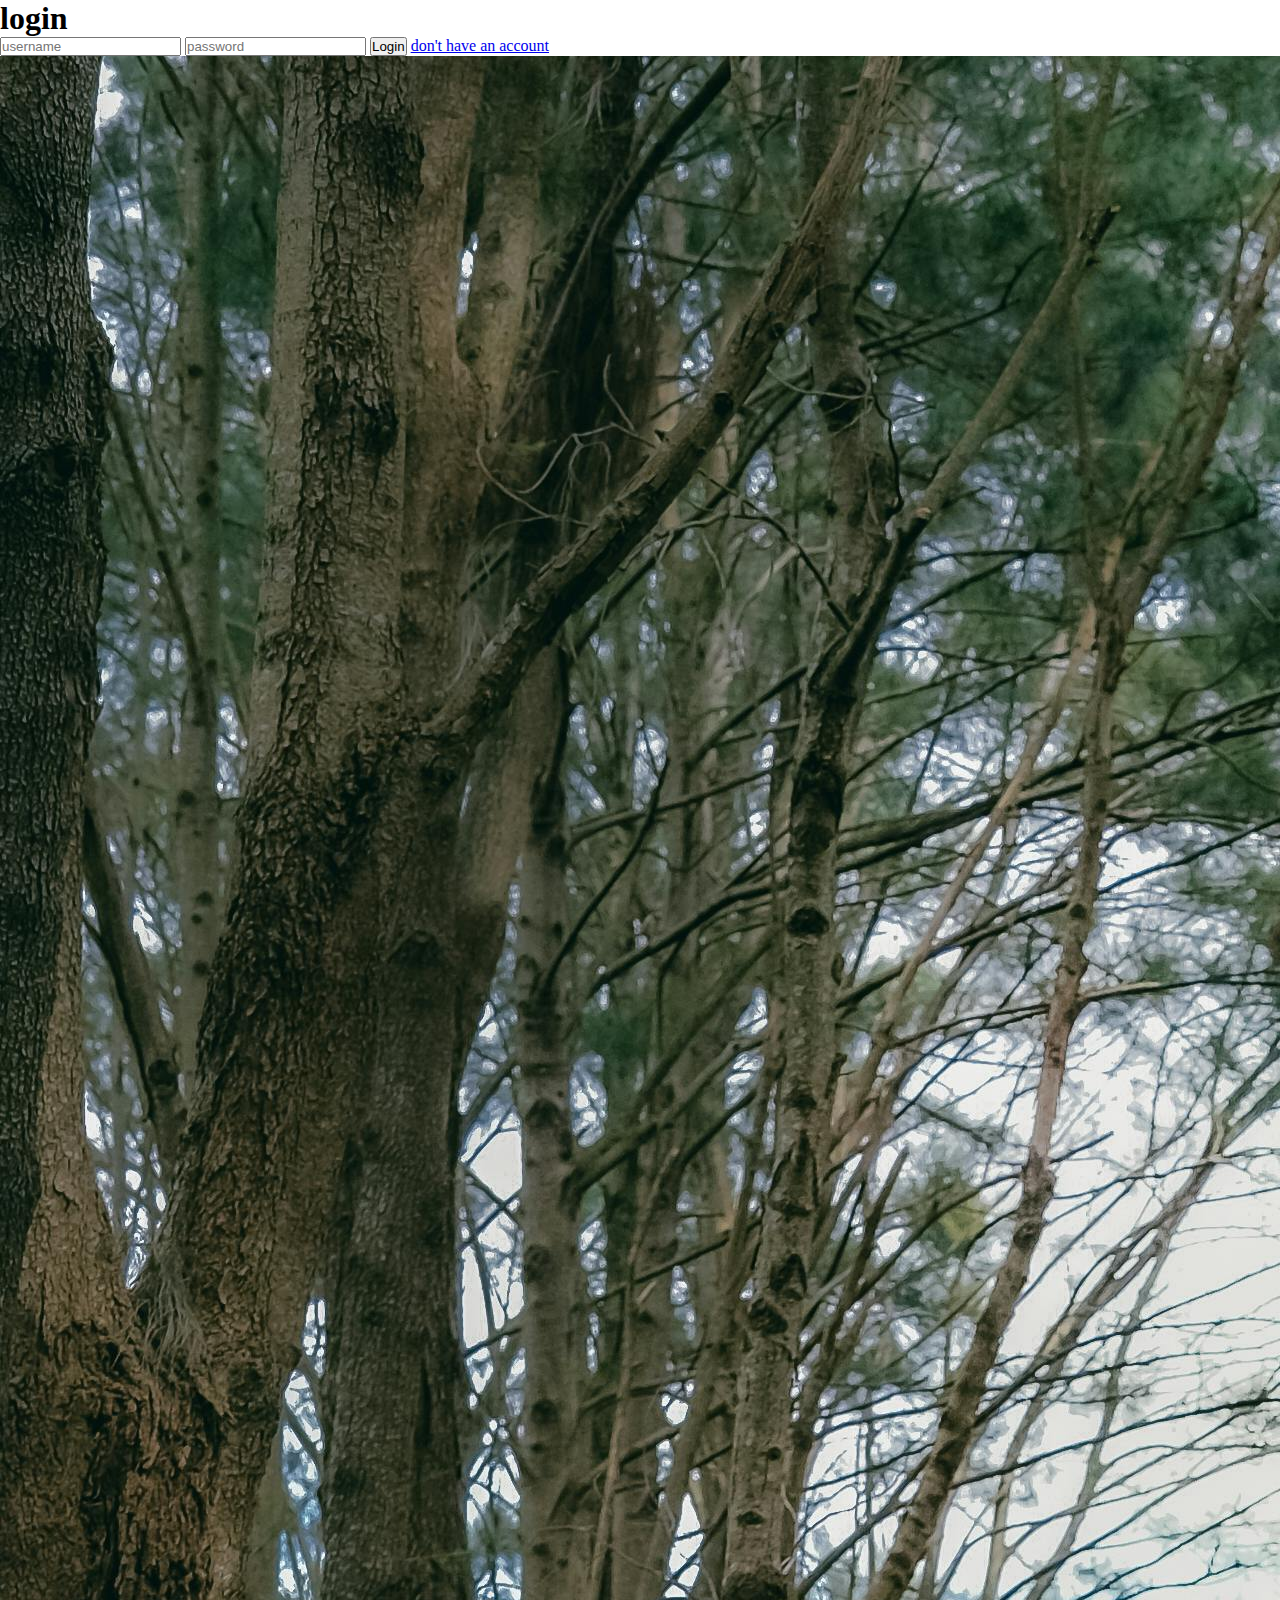
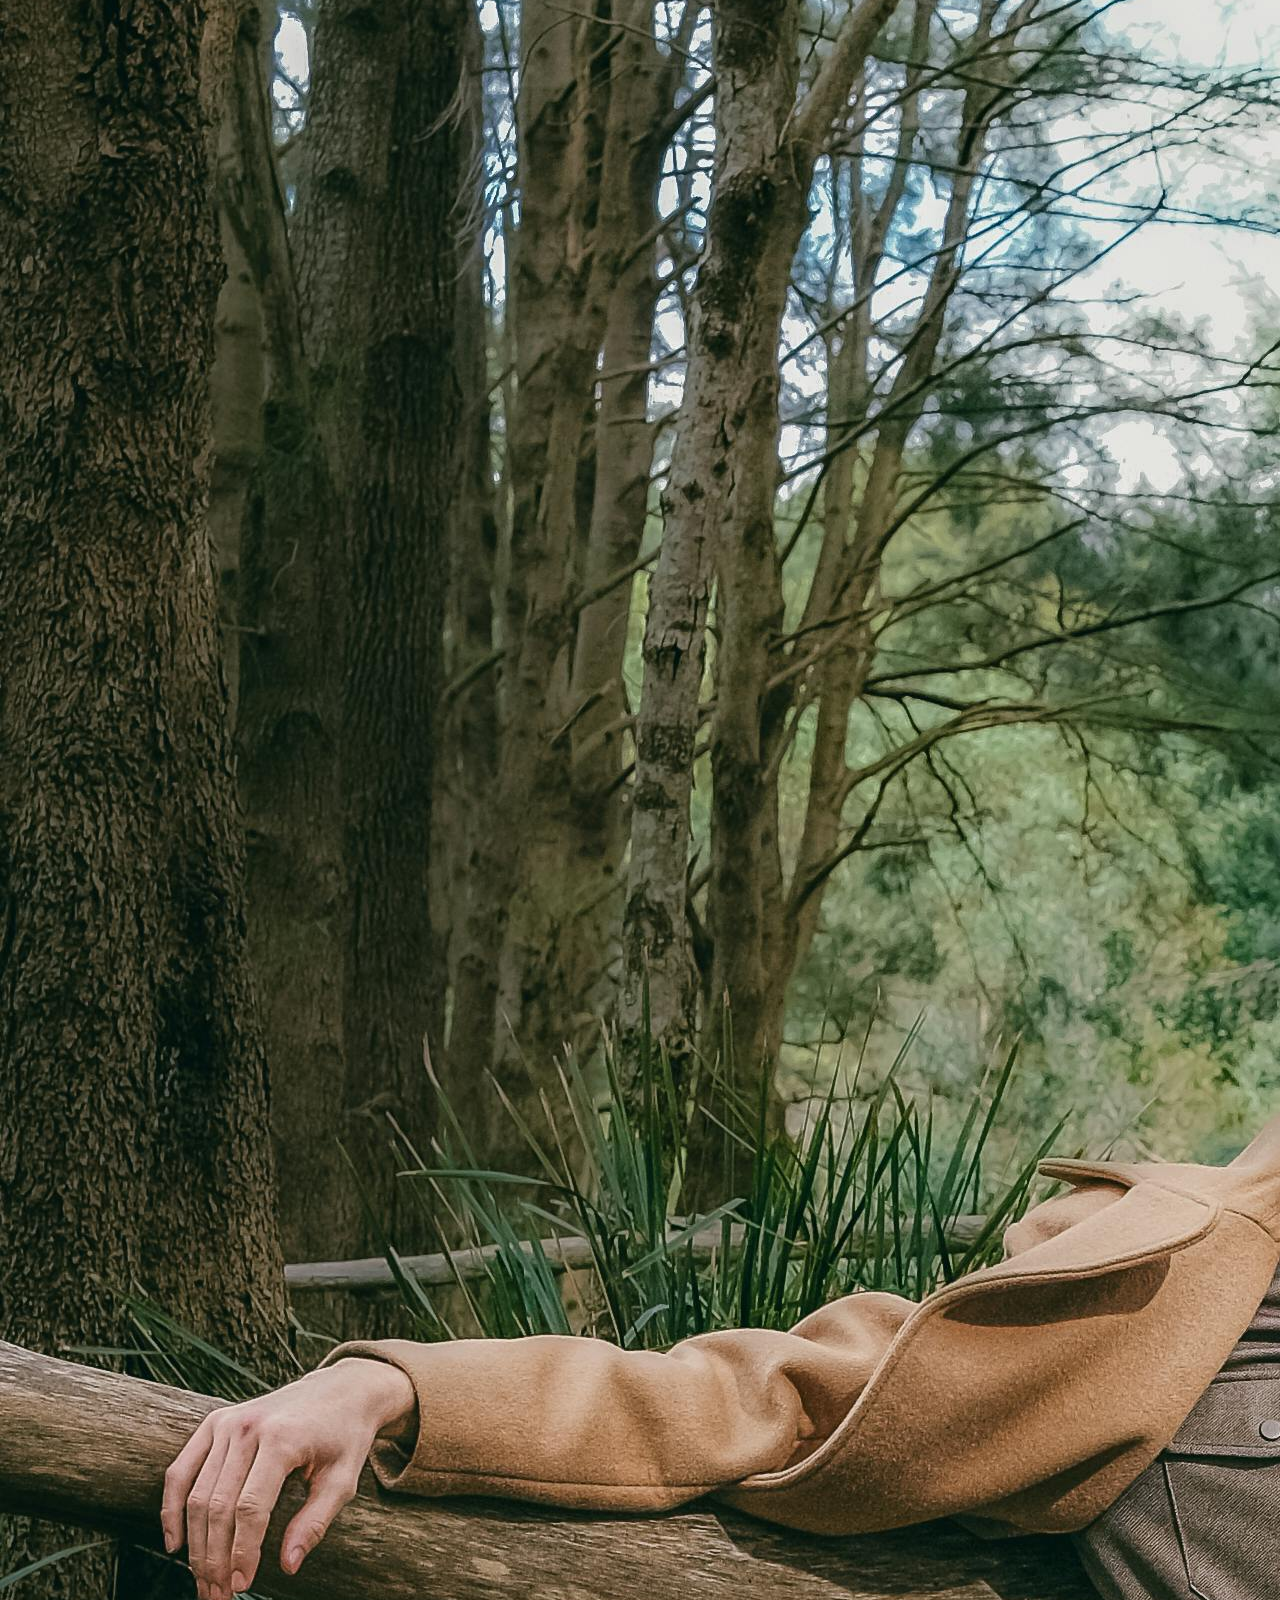
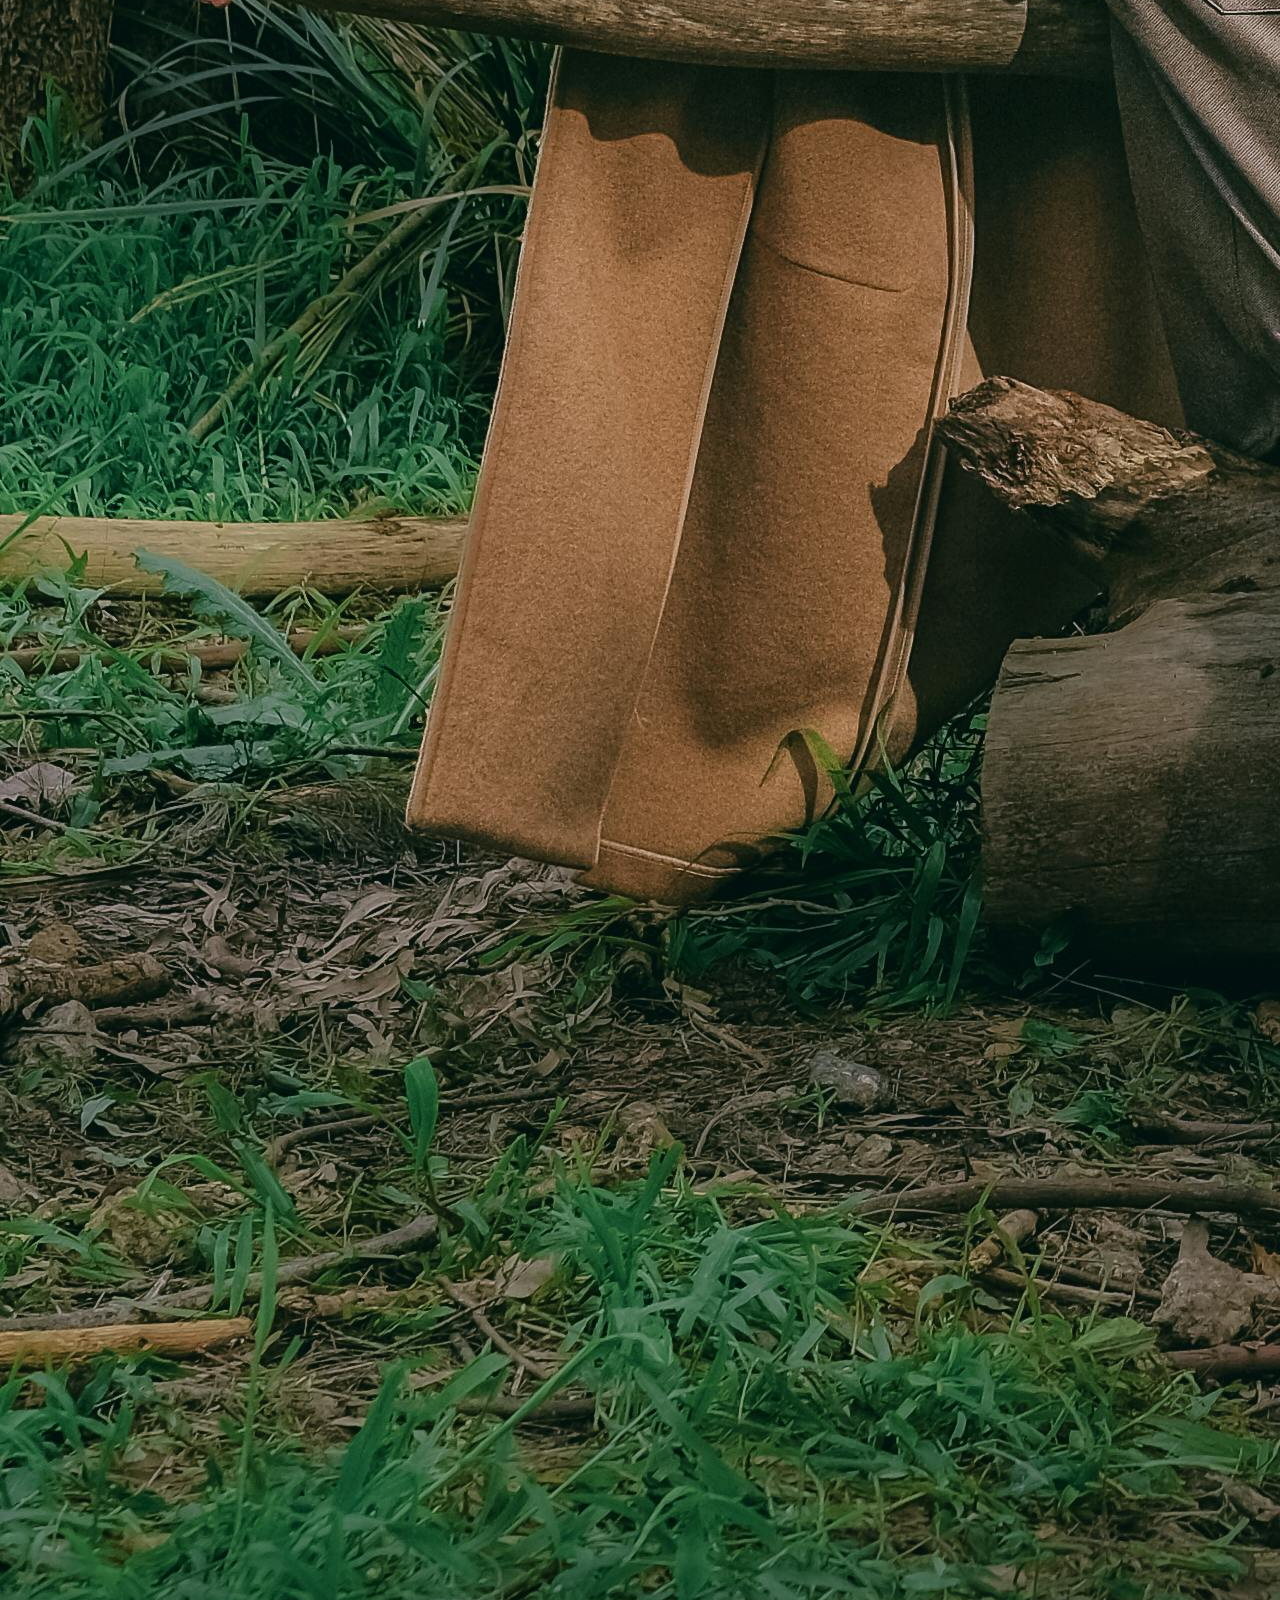
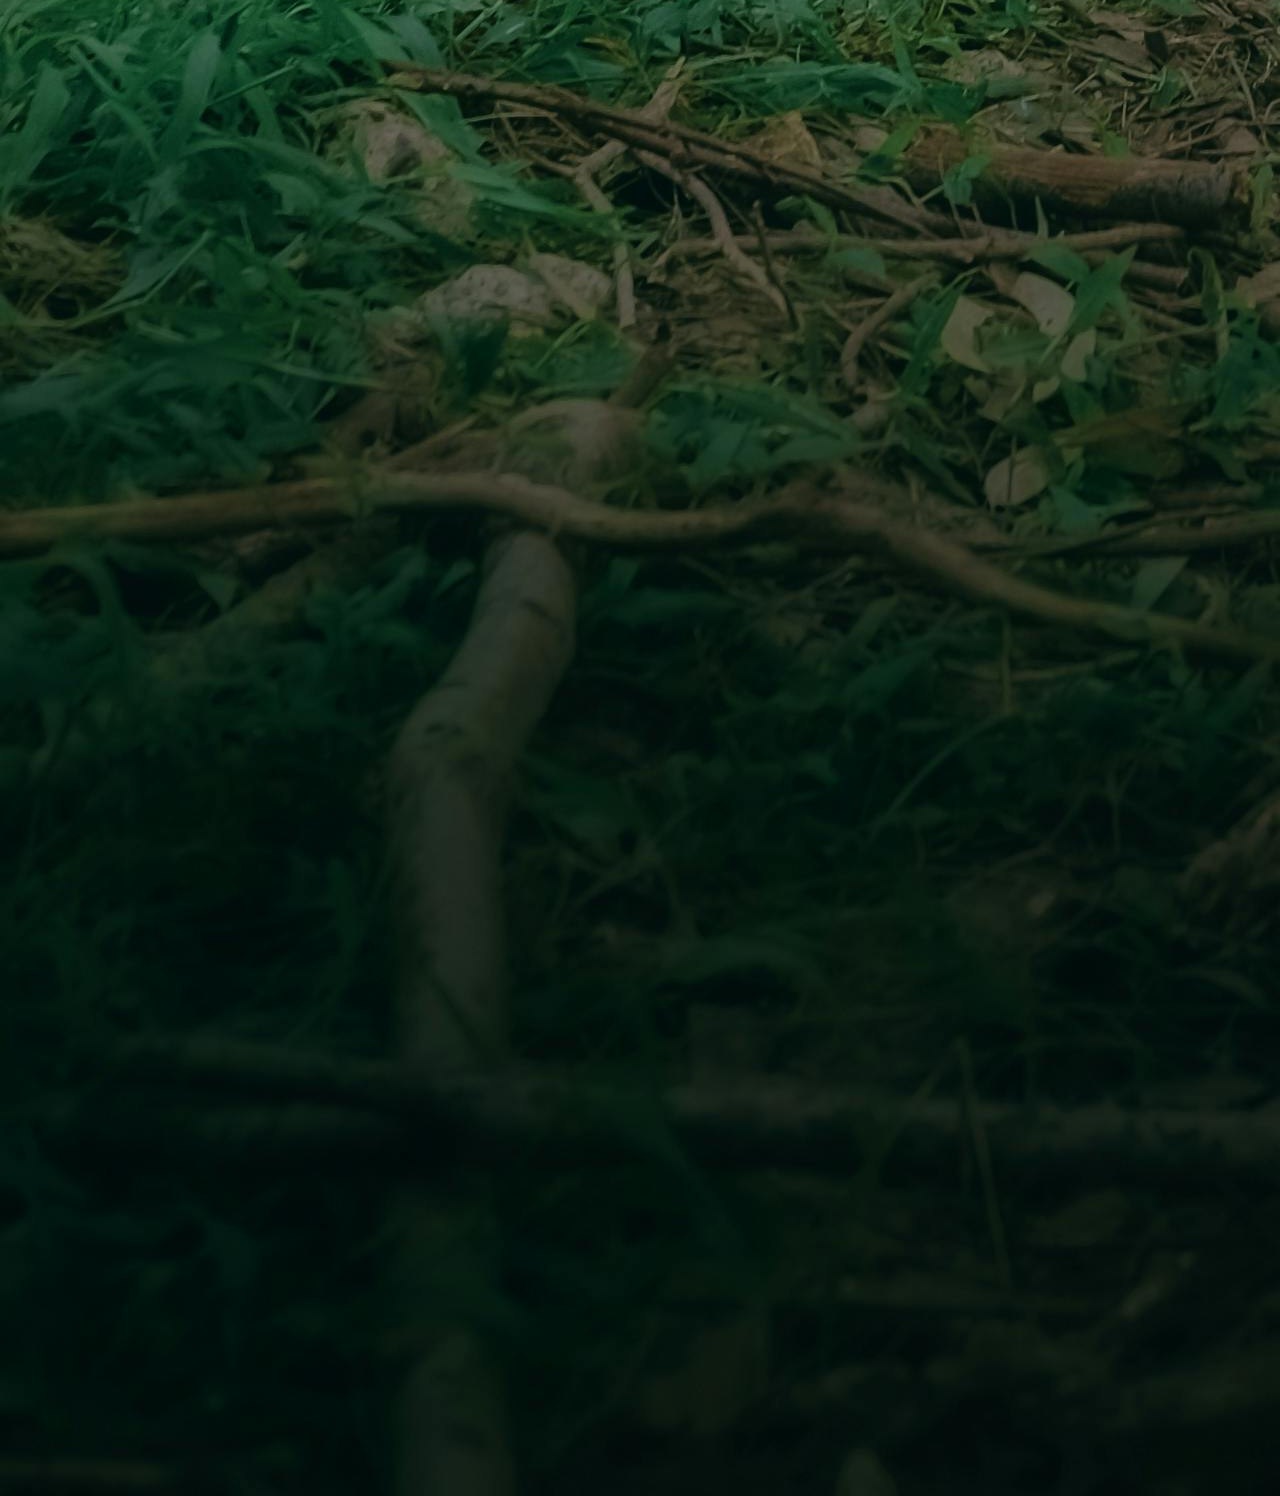
<file: index.html>
<html>
<head>
        <link rel="stylesheet" href="css/style.css">
        <link rel="stylesheet" href="css/all.css">
        <meta charset="utf-8">
        <title>login page</title>
</head>
<body>

<div class="l_parent">
    <h1>login</h1>
    <input type="text" class="input" placeholder="username" id="username">
    <input type="password" class="input" id="password" placeholder="password">
    <input type="submit" class="input" id="submit" value="Login">
    <a href="signin.html">don't have an account</a>
</div>

<div class="pic">
    <img src="image/image2.jpg" alt="image">
</div>

<script src="script/login.js"></script>
</body>
</html>
</file>
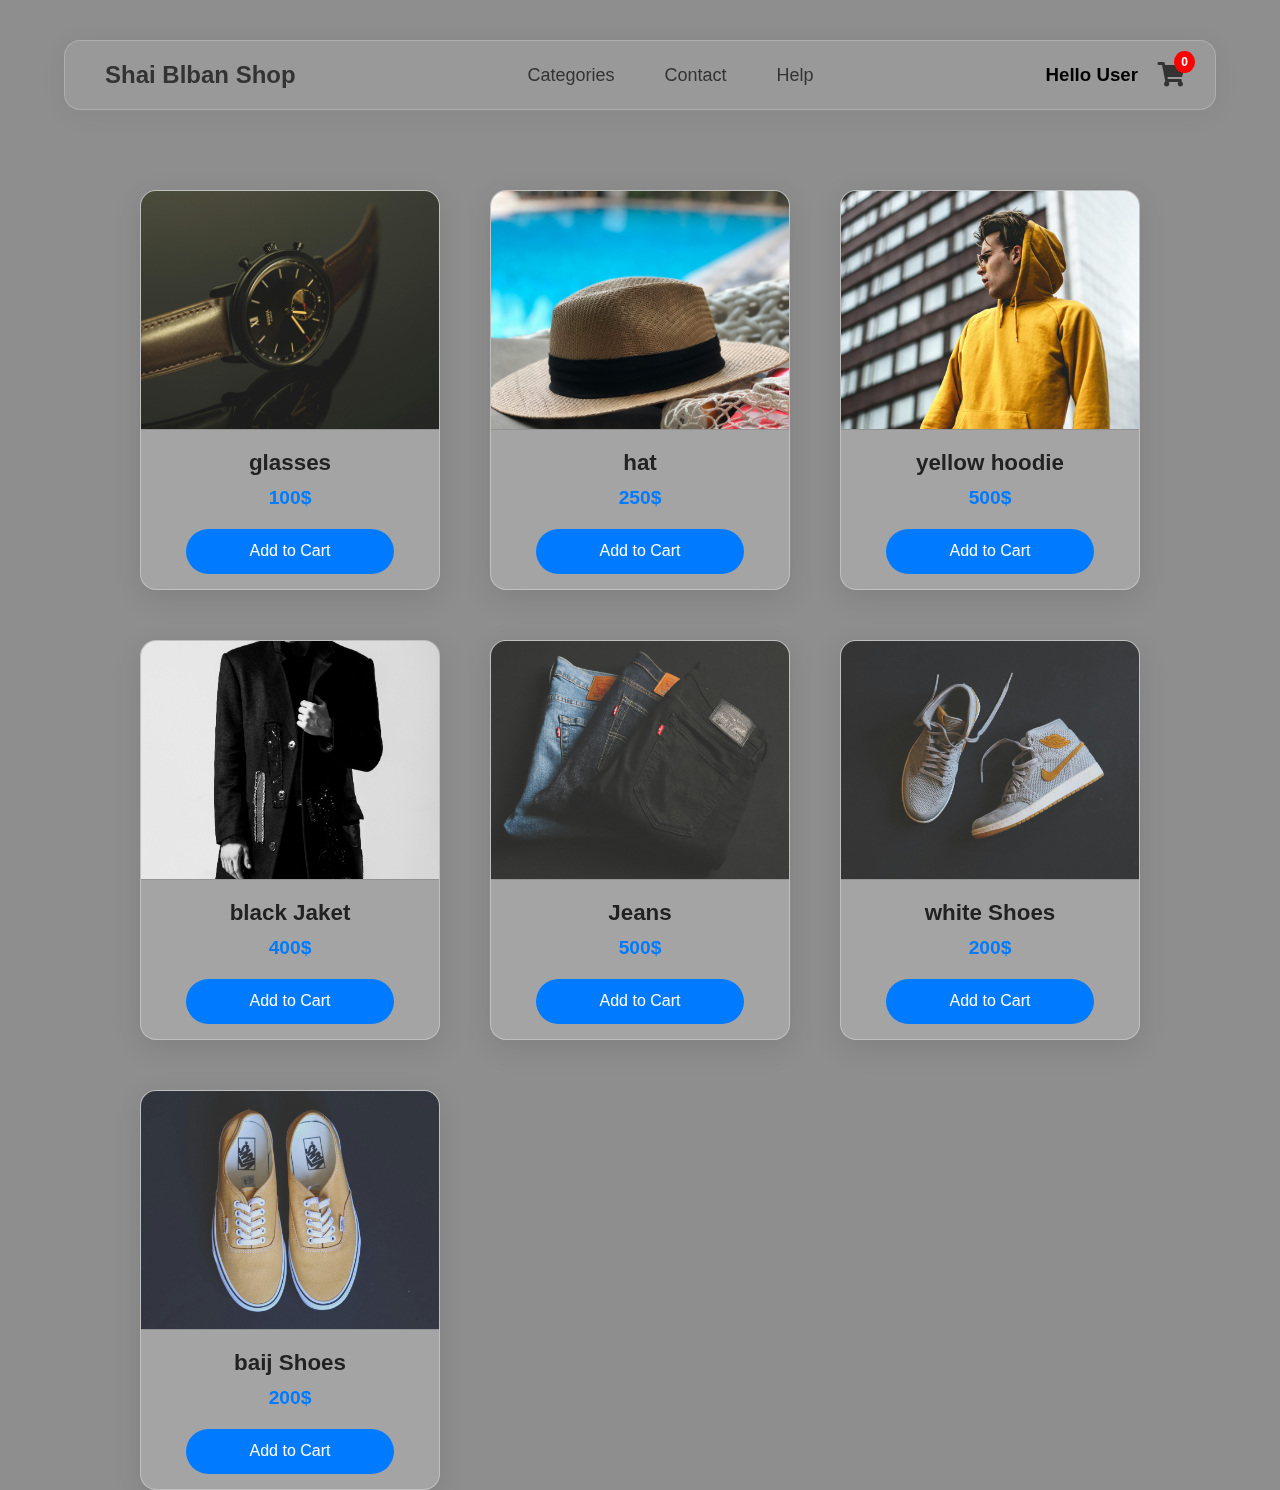
<file: main.html>
<!DOCTYPE html>
<html lang="en">
<head>
  <meta charset="utf-8">
  <title>LEC</title>
  <link rel="stylesheet" href="css/index.css">
  <link rel="stylesheet" href="css/all.css"> <!-- Font Awesome -->
</head>
<body>

  <header>
    <h1>Shai Blban Shop</h1>
    
    <nav>
      <ul>
        <li id="categories">Categories</li>
        <li id="contact">Contact</li>
        <li id="help">Help</li>
      </ul>
    </nav>

    <div class="cart-container">
      <h3 id="h_h3">Hello User</h3>
      <div class="cart-icon">
        <i class="fas fa-shopping-cart"id="cart22"></i>
        <span class="cart-count" id="cart-count">0</span>
      </div>
    </div>
  </header>

  <section>
    <div class="products">
     <div class="product1" id="1">
        <img src="image/image3.jpg" alt="" class="img1">
        <h2 id="p_h2">
                watch
        </h2>
       <h3 id="price">100$</h3>   
           
           <button  id="add_to_cart">add to cart</button>



     </div>
     
    </div>
  </section>

  <script src="script/index.js"></script>
</body>
</html>
</file>
<file: css/style.css>
*{
    padding: 0;
    margin: 0;
    box-sizing: border-box;
}
</file>
<file: css/index.css>
* {
  margin: 0;
  padding: 0;
  box-sizing: border-box;
}

body {
  font-family: 'Franklin Gothic Medium', 'Arial Narrow', Arial, sans-serif;
  background: #8f8e8e;
}

ul {
  list-style: none;
  padding-left: 0;
}

header {
  margin: 40px auto;
  width: 90%;
  height: 70px;
  padding: 0 30px;
  display: flex;
  justify-content: space-between;
  align-items: center;
  border-radius: 16px;

  background: rgba(255, 255, 255, 0.1);
  backdrop-filter: blur(10px);
  -webkit-backdrop-filter: blur(10px);
  border: 1px solid rgba(255, 255, 255, 0.2);
  box-shadow: 0 4px 30px rgba(0, 0, 0, 0.05);
}

header h1 {
  font-size: 1.5rem;
  margin-left: 10px;
  color: #333;
}

nav ul {
  display: flex;
  gap: 30px;
  font-size: 1rem;
  align-items: center;
}

nav ul li {
  cursor: pointer;
  color: #333;
  transition: color 0.3s ease;
}

nav ul li:hover {
  color: #007BFF;
}

.cart-container {
  display: flex;
  align-items: center;
  gap: 20px;
}

.cart-icon {
  position: relative;
  font-size: 1.5rem;
  color: #333;
  cursor: pointer;
}

.cart-count {
  position: absolute;
  top: -10px;
  right: -10px;
  background: red;
  color: white;
  font-size: 0.75rem;
  padding: 4px 7px;
  border-radius: 50%;
  font-weight: bold;
}

section {
  width: 100vw;
  height: 100vh;
  padding: 40px;
}

.products {
  display: grid;
  grid-template-columns: repeat(3, 300px);
  grid-template-rows: repeat(3, 400px);
  gap: 50px;
  justify-content: center;
}
.products{
    width: 100%;
    height: 100vh;
   
}.product1 {
  display: flex;
  flex-direction: column;
  justify-content: space-between;
  align-items: center;
  border-radius: 16px;
  overflow: hidden;
  background: rgba(255, 255, 255, 0.2);
  backdrop-filter: blur(20px);
  border: 1px solid rgba(255, 255, 255, 0.3);
  box-shadow: 0 8px 30px rgba(0, 0, 0, 0.1);
  transition: transform 0.3s ease, box-shadow 0.3s ease;
}

.product1:hover {
  transform: translateY(-10px);
  box-shadow: 0 12px 40px rgba(0, 0, 0, 0.2);
}

.product1 img {
  width: 100%;
  height: 60%;
  object-fit: cover;
  border-bottom: 1px solid rgba(0, 0, 0, 0.1);
}

.product1 h2 {
  font-size: 1.4rem;
  color: #222;
  margin-top: 10px;
}

.product1 h3 {
  font-size: 1.2rem;
  color: #007BFF;
  margin-bottom: 10px;
}

.product1 button {
  width: 70%;
  height: 45px;
  font-size: 1rem;
  border: none;
  border-radius: 25px;
  background-color: #007BFF;
  color: white;
  cursor: pointer;
  margin-bottom: 15px;
  transition: background-color 0.3s ease;
}

.product1 button:hover {
  background-color: #0056b3;
}
.nav-links {
  display: flex;
  gap: 40px;
  align-items: center;
}

.nav-links li {
  position: relative;
}

header ul li {
  text-decoration: none;
  font-size: 1rem;
  color: #333;
  transition: color 0.3s ease;
  padding: 5px 10px;
  border-radius: 8px;
   
     font-size: large;
}

header ul li:hover {
  color: #007BFF;
  background-color: rgba(0, 123, 255, 0.1);
}
</file>
